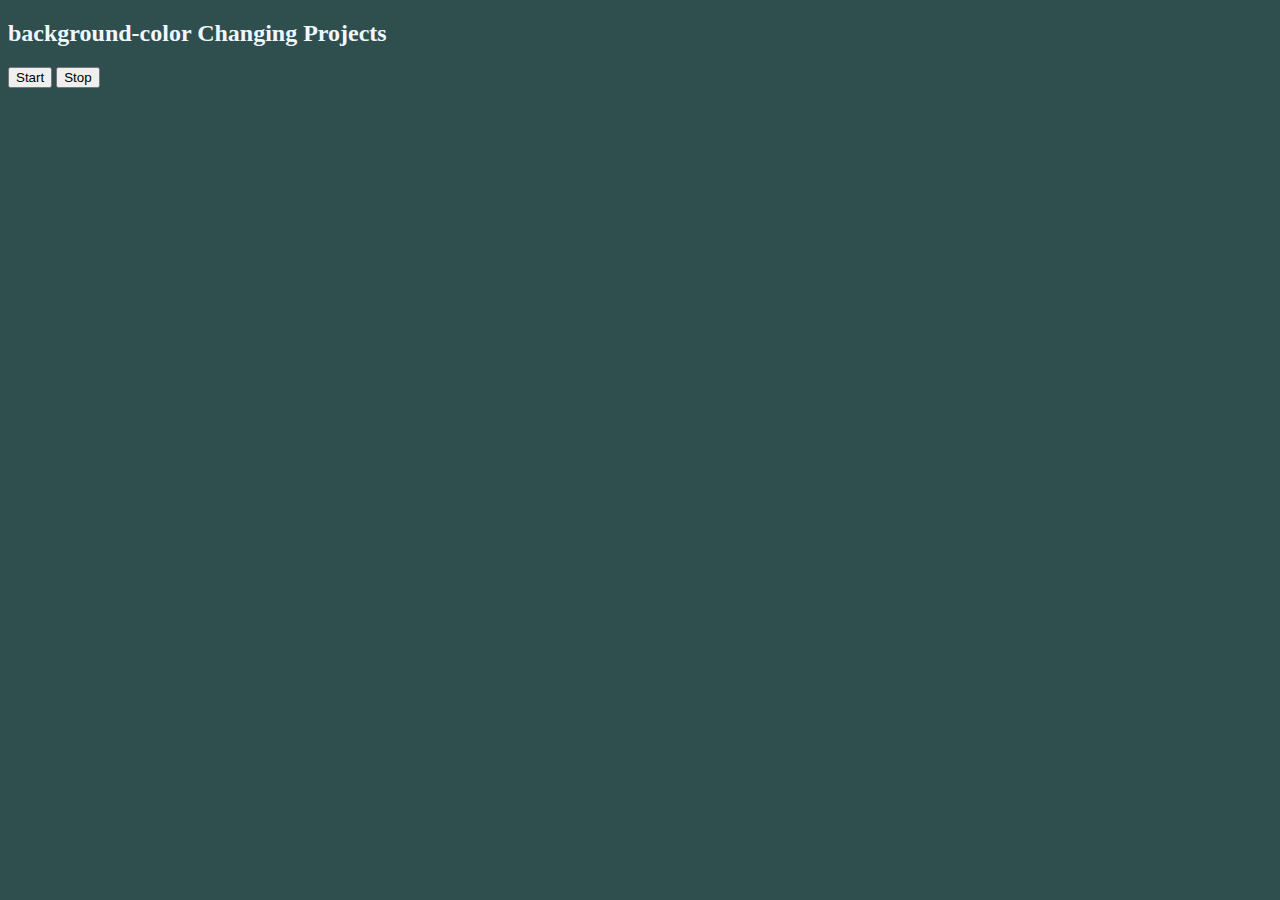
<file: BackgroundColor_Changing.html>
<!DOCTYPE html>
<html lang="en">

<head>
    <meta charset="UTF-8">
    <meta name="viewport" content="width=device-width, initial-scale=1.0">
    <title>DOM Background Color Change Project</title>
</head>

<body style="background-color: darkslategray; color:aliceblue">
    <h2>background-color Changing Projects</h2>
    <button id="btn1">Start</button>
    <button id="btn2">Stop</button>
</body>
<script>
    // Get the buttons
    let Start = document.querySelector('#btn1');
    let Stop = document.querySelector('#btn2');

    let RandomColor = function () {
        let hex = '0123456789ABCDEF';
        let color = '#';
        for (i = 0; i < 6; i++) {
            color += hex[Math.floor(Math.random() * 16)];
        }
        return color;
    };

    let intervalId;
    let StartMagic = function () {
        if(!intervalId){                               // if Statement is used to optimised code. we can direct execute without if statement
            intervalId = setInterval(startColor, 1000)
        }
        function startColor () {
            document.body.style.backgroundColor = RandomColor();
        }
    };
    let stopColor = function () {
        clearInterval(intervalId)
        intervalId = null;                     // to optimised code
    }
    Start.addEventListener('click', StartMagic)
    Stop.addEventListener('click', stopColor);

</script>

</html>
</file>
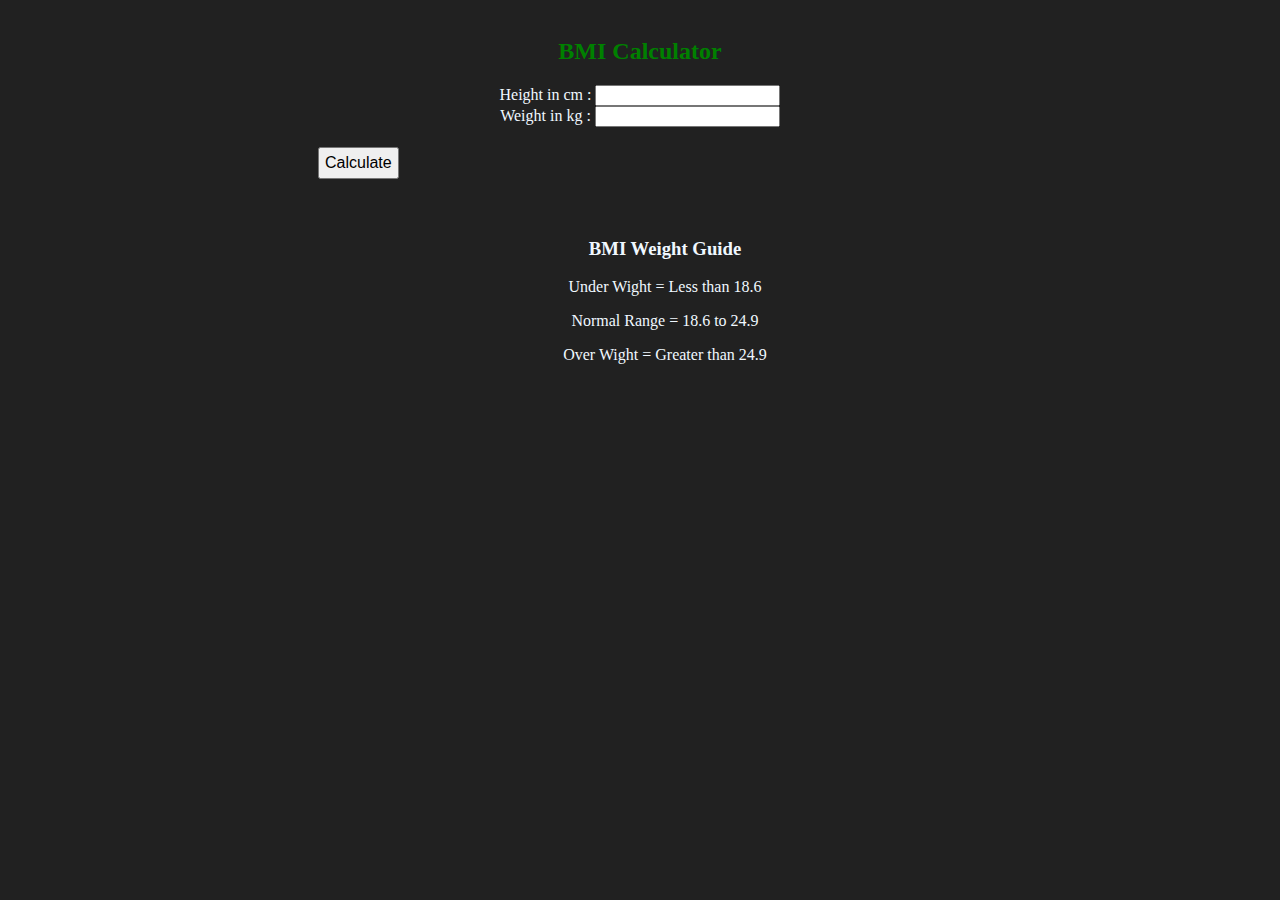
<file: BMI_Calculator.html>
<!DOCTYPE html>
<html lang="en">

<head>
    <meta charset="UTF-8">
    <meta name="viewport" content="width=device-width, initial-scale=1.0">
    <title>Project 2 BMI Calculator</title>
</head>

<body style="background-color: #212121; color:aliceblue">
    <div class="container" style="text-align:center; padding:10px">
        <h2 style="color: green;"> BMI Calculator</h2>
        <form>
            <label for="Height">Height in cm : </label>
            <input type="number" id="Height" name="Height" required><br>
            <label for="Weight">Weight in kg : </label>
            <input type="number" id="Weight" name="Weight" required>
            <button type="submit" id="button"
                style="display: block; margin-left:300px; margin-top:20px; padding:5px; font-size:medium ">Calculate</button>
            <div class="result" id="Result" style="color: aqua; padding:10px; font-size:medium; font:700; "></div>
            <div id="info" style="color: aqua; padding:10px; font-size:medium; font:700; "></div>
            <div class="guide" style="margin-left:50px">
                <h3>BMI Weight Guide</h3>
                <p>Under Wight = Less than 18.6</p>
                <p>Normal Range = 18.6 to 24.9</p>
                <p>Over Wight = Greater than 24.9</p>
            </div>
        </form>
    </div>
    <!-- <script src="Project1.js"></script> -->
    <script>
        const form = document.querySelector("form");

        form.addEventListener('submit', (e) => {
            e.preventDefault();
            const height = parseInt(document.querySelector("#Height").value);
            const weight = parseInt(document.querySelector("#Weight").value);
            const result = document.querySelector("#Result");
            const Info = document.querySelector("#info");

            if (height === '' || height < 0 || isNaN(height)) {
                result.innerHTML = `Please Enter a Valid ${height}`;
                console.log("result Processing");
            } else if (weight === '' || weight < 0 || isNaN(weight)) {
                result.innerHTML = `Please Enter a Valid ${weight}`;
                console.log("result Calculating");
            }
            else {
                let BMI = (weight / ((height * height) / 10000)).toFixed(2);
                result.innerHTML = `Your BMI is ${BMI}`;
                console.log("result calculate");


                if (BMI < 18.6) {
                    Info.innerHTML = "You are underweight";
                } else if (BMI < 24.9) {
                    Info.innerHTML = "You are in Normal Range";
                } else {
                    Info.innerHTML = "You are Overweight";
                }
            }
        })
    </script>
</body>

</html>
</file>
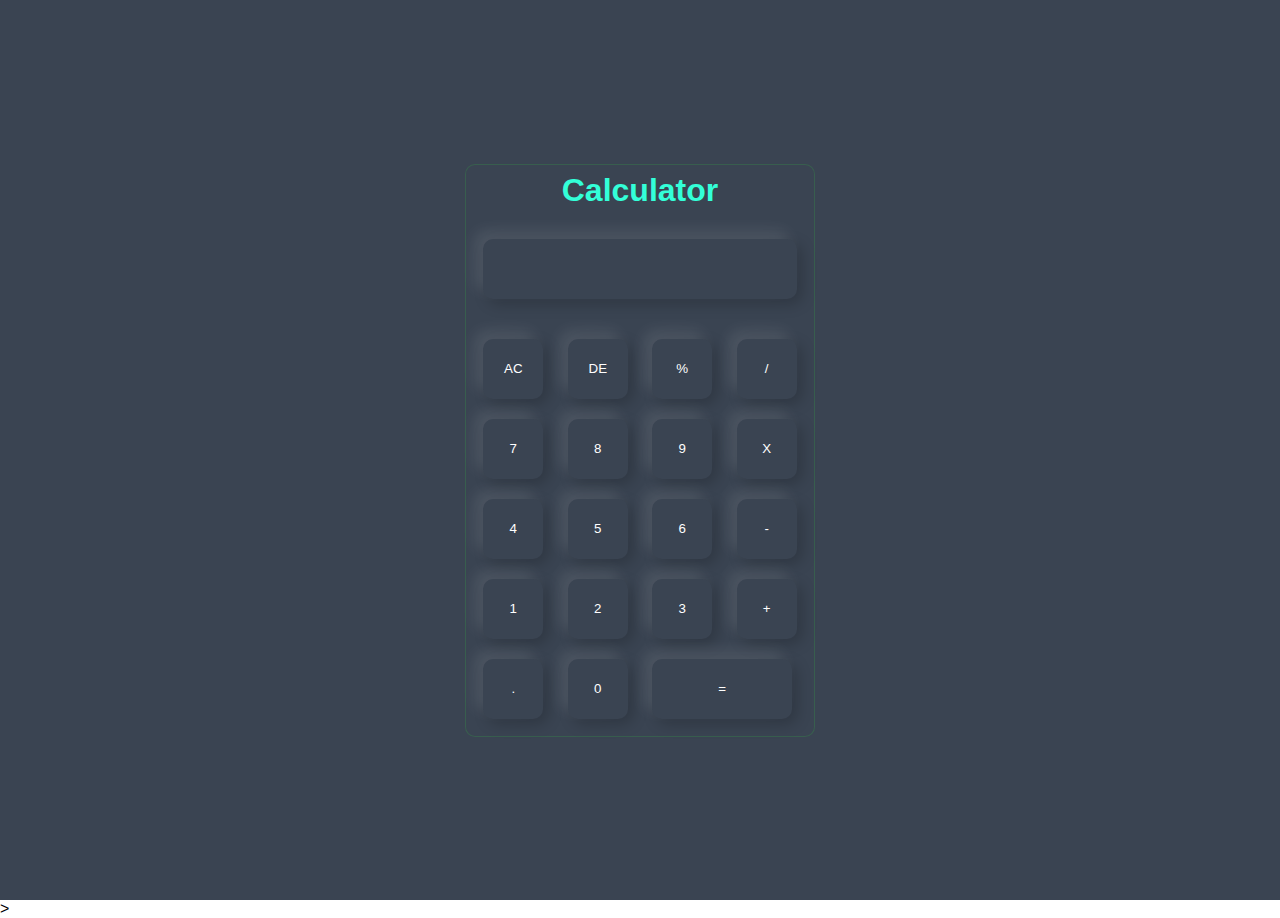
<file: Calculator.html>
<!DOCTYPE html>
<html lang="en">

<head>
    <meta charset="UTF-8">
    <meta name="viewport" content="width=device-width, initial-scale=1.0">
    <title>Calculator Projects</title>
    <style>
        * {
            margin: 0;
            padding: 0;
            font-family: 'poppins', sans-serif;
            box-sizing: border-box;

        }

        .container {
            width: 100%;
            height: 100vh;
            background: #3a4452;
            display: flex;
            align-items: center;
            justify-content: center;
        }

        .calculator {
            background: #3a4452;
            border: 1px solid #3a44 ;
            padding: 7px;
            border-radius: 10px;
        }

        .calculator form input {
            border: 0;
            outline: 0;
            width: 60px;
            height: 60px;
            border-radius: 10px;
            box-shadow: -8px -8px 15px rgba(255, 255, 255, 0.1), 5px 5px 15px rgba(0, 0, 0, 0.2);
            background: transparent;
            color: #fff;
            cursor: pointer;
            margin: 10px;
        }

        .disply {
            display: flex;
            justify-content: flex-end;
            margin: 20px 0;

        }

        .disply input {
            text-align: right;
            text-decoration-color: color-mix(in lab, aquamarine 40, green 60);
            flex: 1;
            font-size: 35px;
            box-shadow: none;

        }

        form input.equal {
            width: 145px;
        }

        form input.operator {
            color: #33ffd8;
        }

        .mn {
            padding: 10px;
            text-size-adjust: 20px;
            text-align: center;
            background-color: skyblue;

        }
        #equal-operator{
            width: 140px;
        }
    </style>
</head>

<body>


    <div class="container">
        <div class="calculator">
            <form>
                <h1 style="text-align: center; color:#33ffd8; ">Calculator</h1>
                <div class="disply">
                    <input type="text" name="display" id="input">
                </div>
                <div>
                    <input type="button" class="btn" value="AC">
                    <input type="button" class="btn" value="DE">
                    <input type="button" class="btn" value="%">
                    <input type="button" class="btn" id="operator" value="/">
                </div>
                <div>
                    <input type="button" class="btn" value="7">
                    <input type="button" class="btn" value="8">
                    <input type="button" class="btn" value="9">
                    <input type="button" class="btn" id="operator" value="X">
                </div>
                <div><input type="button" class="btn" value="4">
                    <input type="button" class="btn" value="5">
                    <input type="button" class="btn" value="6">
                    <input type="button" class="btn" id="operator" value="-">
                </div>
                <div><input type="button" class="btn" value="1">
                    <input type="button" class="btn" value="2">
                    <input type="button" class="btn" value="3">
                    <input type="button" class="btn" id="operator" value="+">
                </div>
                <div> <input type="button" class="btn" value=".">
                    <input type="button" class="btn" value="0">
                    <input type="button" class="btn" id="equal-operator" value="=">
                </div>
            </form>
        </div>
    </div>

</body>
<script>
    let Buttons = document.querySelectorAll('.btn');
    let display = document.getElementById('input');
    Buttons.forEach((btn) => {
        btn.addEventListener('click', (e) => {
            console.log(e)
            console.log(e.target)
            let value = btn.value;
            //display.value += value;

            if (value === "AC") {
                display.value = "";
            } else if (value === "DE") {
                display.value = display.value.slice(0, -1);
            } else if (value === "=") {
                try {
                    let special = display.value
                        .replace(/X/g, "*")
                        .replace(/%/g, "/100*");
                    display.value = eval(special);
                } catch {
                    display.value = "Error";
                }
            } else {
                display.value += value;
            }
        })
    })

    
    document.addEventListener('keydown', (e) => {
        const key = e.key;
        const allowedKeys = "0123456789+-*/.%";

        if (allowedKeys.includes(key)) {
            display.value += key;
        } else if (key === "Enter") {
            try {
                let expression = display.value.replace(/X/g, "*").replace(/%/g, "/100");
                display.value = eval(expression);
            } catch {
                display.value = "Error";
            }
        } else if (key === "Backspace") {
            display.value = display.value.slice(0, -1);
        } else if (key === "Escape" || key === "Delete") {
            display.value = "";
        }
    });

</script>>

</html>
</file>
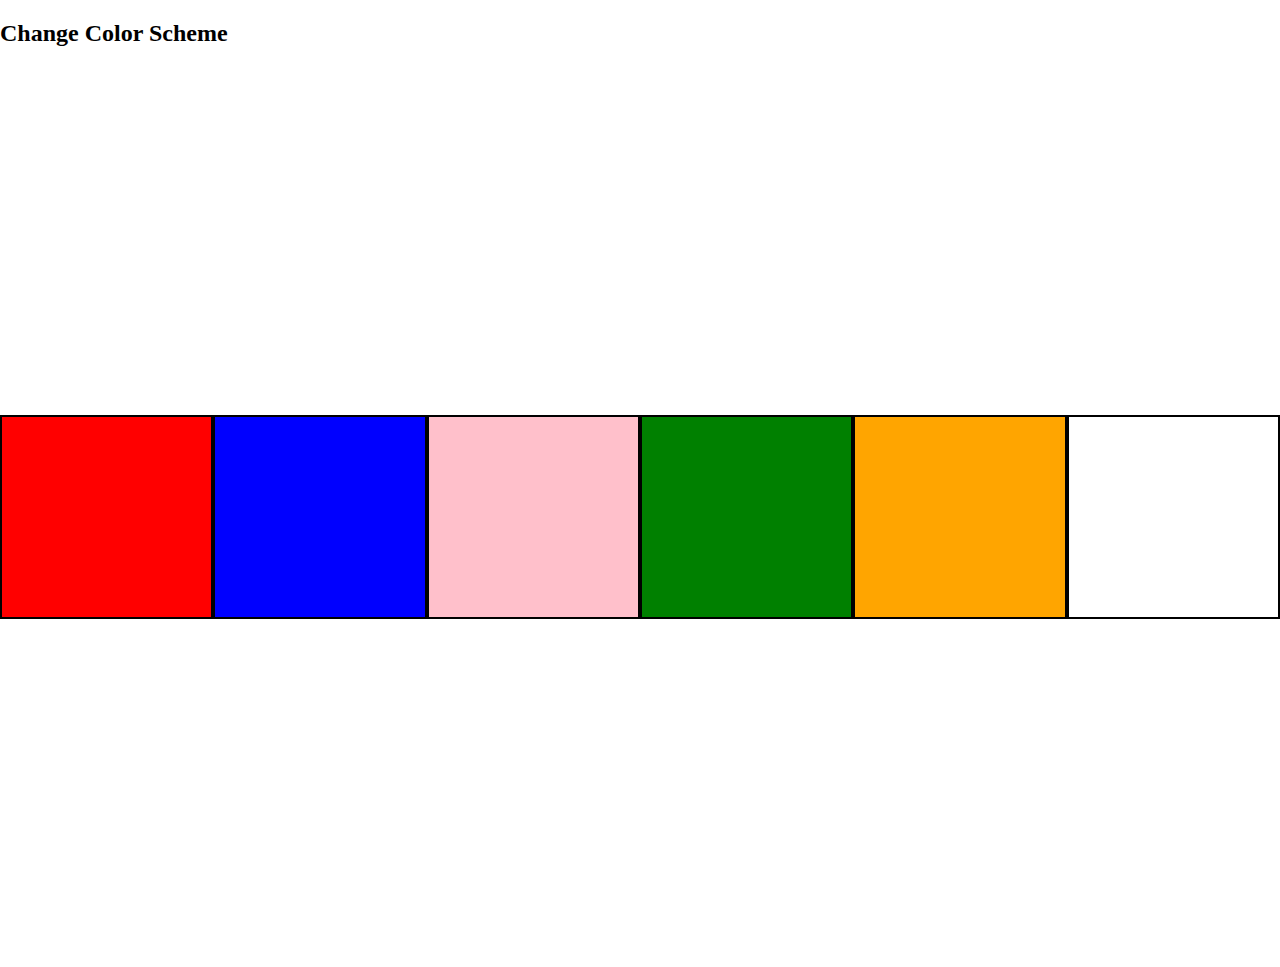
<file: Colour_Schema.html>
<!DOCTYPE html>
<html lang="en">
<head>
    <meta charset="UTF-8">
    <meta name="viewport" content="width=device-width, initial-scale=1.0">
    <title>Project Color Scheme</title>

    <style>
        body {
            padding: 0px;
            margin: 0px;
        }
        .container{
            display: flex;
            justify-content:space-around;
            align-items: center;
            align-content: center;
            width: 100%;
            height: 100vh;
        }
        .button{
            border: 2px solid;
            width: 20%;
            height: 200px;
        }
        #red{
            background-color: red;
        }
        #blue{
            background-color: blue;
        }
        #pink{
            background-color: pink;
        }
        #green{
            background-color: green;
        }
        #orange{
            background-color: orange;
        }
    </style>
</head>
<body>
    <h2>Change Color Scheme</h2>
    <div class="container">
        <span class="button" id="red"></span>
        <span class="button" id="blue"></span>
        <span class="button" id="pink"></span>
        <span class="button" id="green"></span>
        <span class="button" id="orange"></span>
        <span class="button" id="purple"></span>
    </div>
    <!-- <script src="Project1.js"></script> -->
    <script>
        const btn = document.querySelectorAll(".button");
const bdy = document.querySelector("body");
console.log(btn);
btn.forEach((buttn) => {
    buttn.addEventListener("click", (e) => {
        if (e.target.id === "red") {
            bdy.style.backgroundColor = e.target.id;
        }
        if (e.target.id === "blue") {
            bdy.style.backgroundColor = e.target.id;
        }
        if (e.target.id === "pink") {
            bdy.style.backgroundColor = e.target.id;
        }
        if (e.target.id === "green") {
            bdy.style.backgroundColor = e.target.id;
        }
        if (e.target.id === "orange") {
            bdy.style.backgroundColor = e.target.id;
        }
        if (e.target.id === "purple") {
            bdy.style.backgroundColor = e.target.id;
            alert(`you Have Clicked on ${e.target.id} color`)
            
        }
    })
})
    </script>
</body>
</html>
</file>
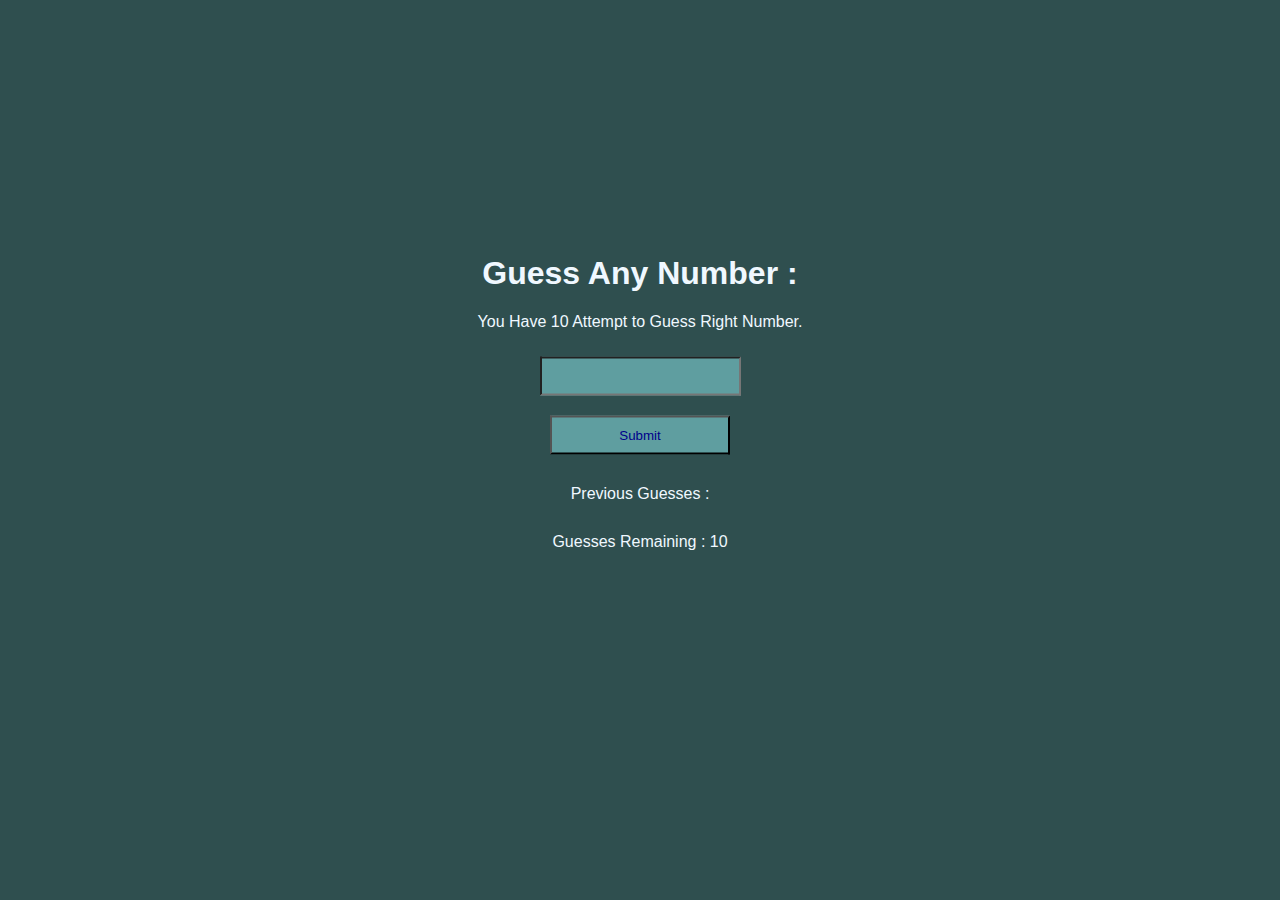
<file: Guess_Number_Game.html>
<!DOCTYPE html>
<html lang="en">

<head>
    <meta charset="UTF-8">
    <meta name="viewport" content="width=device-width, initial-scale=1.0">
    <title>Project 4 DOM Guess Number</title>
    <style>
        body {
            font-family: Arial, sans-serif;
            margin: 0px;
            padding: 0px;
            background-color: darkslategrey;
            color: aliceblue;
            position: absolute;
            left: 50%;
            top: 45%;
            transform: translate(-50%, -50%);
        }

        .container {
            text-align: center;
            height: 65vh;
            width: 70vh;
            align-content: center;

        }

        .all {
            margin: 10px;
            padding: 10px;
        }

        #sbmt {
            height: auto;
            width: 20vh;
        }

        h2 {
            color: yellowgreen
        }

        input {
            text-align: center;
            background-color:cadetblue;
            color: darkblue;
        }
    </style>
</head>

<body>
    <div class="container">
        <h1> Guess Any Number : </h1>
        <p>You Have <span id="top">10</span> Attempt to Guess Right Number.</p>
        <form>
            <input type="number" name="input" class="all" id="inpt" required /><br>
            <input type="submit" name="input" class="all" id="sbmt" />
        </form>
        <div class="history">
            <div id="pg" class="all">Previous Guesses : <span id="pgnum"></span> </div>
            <div id="gr" class="all">Guesses Remaining : <span id="rgnum">10</span> </div>
            <p id="para"></p>
        </div>
    </div>

    <!-- <script src="Project.js"></script> -->

    <script>

        // const RdmNum = Math.floor(Math.random() * 100) + 1;
let RdmNum = parseInt(Math.random() * 100) + 1;
// console.log(RdmNum);


let Input = document.querySelector("#inpt");
let Submit = document.querySelector("#sbmt");
let PGuess = document.querySelector("#pgnum");
let GRemain = document.querySelector("#rgnum");
let Result = document.querySelector(".history");
let msgBox = document.querySelector("#para");
let TopGuessNum = document.querySelector("#top");

let p = document.createElement("p");
let prevGuess = [];
let RemainGuess = 10;
//let RemainGuess = 0;
let playGame = true;

if (playGame) {
    console.log("This is play button");
    Submit.addEventListener("click", (e) => {
        e.preventDefault();
    let guess = parseInt(Input.value);
    ValidateGuess(guess);
  });
}

function ValidateGuess(guess) {
    if(isNaN(guess)){
        alert("Please Enter a Number !");
    } else if (guess < 1) {
    alert("Please Enter a Number from 1 !");
  } else if (guess > 100) {
    alert("Please Enter Number Between 1 to 100 !");
  } else {
    prevGuess.push(guess);
    if (RemainGuess === 1) {
      DisplayGuess(guess);
      Displaymssg(
        `Game Over ! You have used all your guesses ! Random Number was ${RdmNum}`
      );
      EndGame();
    } else {
      DisplayGuess(guess);
      CheckGuess(guess);
    }
  }
}

function CheckGuess(guess) {
  if (guess == RdmNum) {
    Displaymssg("Congratulation!🎉🎊 Your Guess is Correct !");
    EndGame();
  } else if (guess < RdmNum) {
    Displaymssg("Number is Lower !");
  } else if (guess > RdmNum) {
    Displaymssg("Number is Higher !");
  }
}

function DisplayGuess(guess) {
  Input.value = "";
  PGuess.innerHTML = `${prevGuess.join(", ")}`;
  RemainGuess--;
  // GRemain.innerHTML = `${10 - RemainGuess}`;
   GRemain.innerHTML = `${RemainGuess}`;
   TopGuessNum.innerHTML = `${RemainGuess}`;
}

function Displaymssg(msg) {
//  let msgBox = document.createElement("p");
  msgBox.innerHTML = `<h2>${msg}</h2>`;
  msgBox.style.color = "red";
  msgBox.appendChild(p);
}

function EndGame() {
  Input.value = "";
  Input.disabled = true;
  Input.setAttribute("disabled", "");
  Submit.setAttribute("disabled", "");
  p.classList.add("button");
  p.innerHTML = `<h2 id="newgame">Start New Game </h2>`;
  Result.appendChild(p);
  playGame = false;
  NewGame();
}

function NewGame() {
  let NewGame = document.querySelector("#newgame");
  NewGame.addEventListener("click", function (e) {
    let RdmNum = parseInt(Math.random() * 100) + 1;
    prevGuess = [];
    RemainGuess = 10;
    GRemain.innerHTML = `${RemainGuess}`;
    TopGuessNum.innerHTML = `${RemainGuess}`;
    Input.removeAttribute("disabled");
    Submit.removeAttribute("disabled");
    Input.value = "";
    Result.removeChild(p);
    playGame = true;
  });
}

    </script>

</body>

</html>
</file>
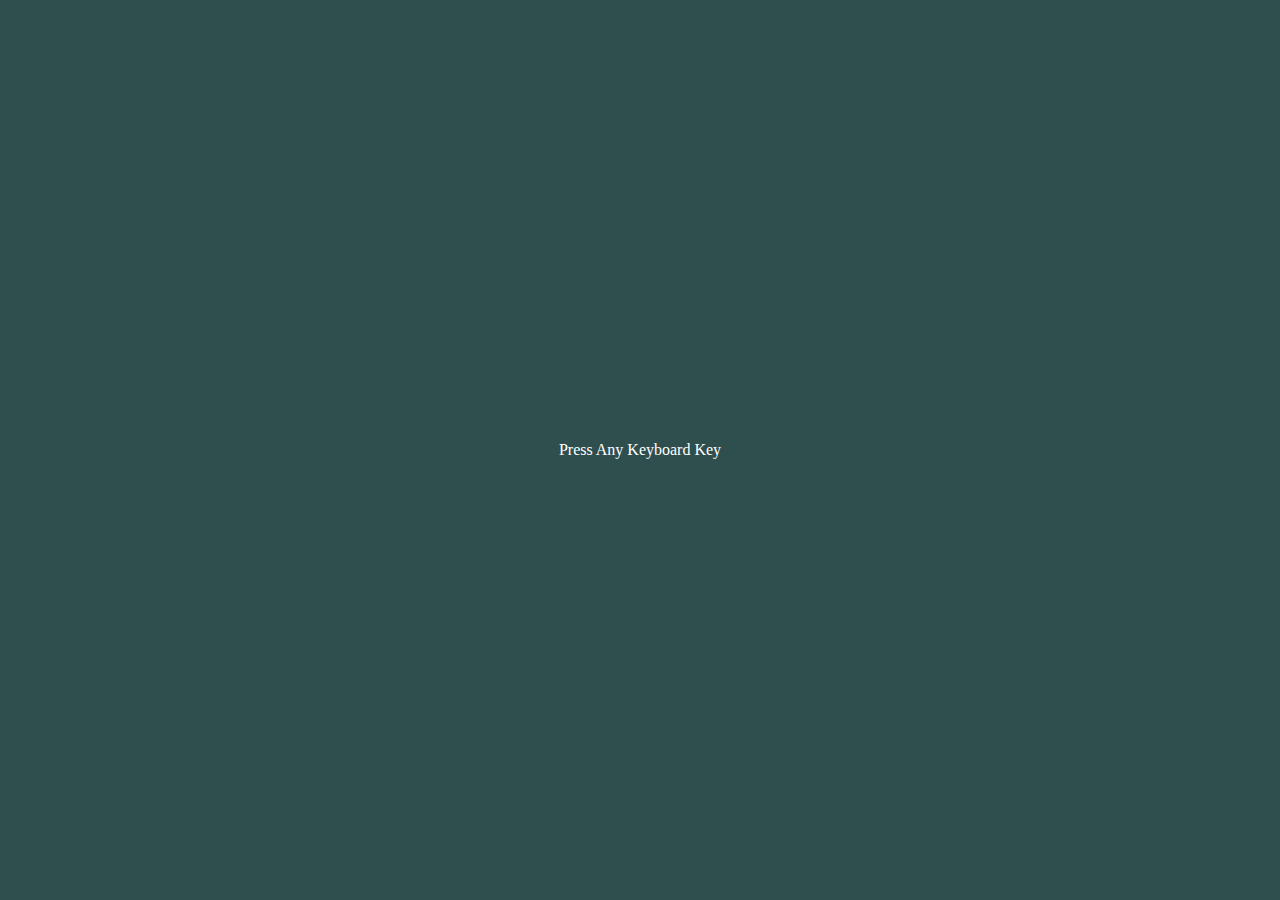
<file: KeyboardKey_Info.html>
<!DOCTYPE html>
<html lang="en">
<head>
    <meta charset="UTF-8">
    <meta name="viewport" content="width=device-width, initial-scale=1.0">
    <title>DOM KeyPress INfo</title>
    <style>
        body{
            margin: 0px;
            padding: 0px;
            
            position:absolute;
            left: 50%;
            top: 50%;
            transform: translate(-50%, -50%);

        }
    </style>
</head>
<body style= "background-color:darkslategray; color:white;">
    <div class="insert">
        <div class="msg">Press Any Keyboard Key</div>
    </div>
</body>
<script>
    let Insert = document.querySelector('.insert');
    window.addEventListener('keyup',(e) =>{
        Insert.innerHTML = `
        <div class='table' >
            <table   style="border:2px solid blue;">
                <tr>
                    <th>Key</th>
                    <th>KeyCode</th>
                    <th>Code</th>
                </tr>
                <tr>
                    <td>${e.key == ' ' ? "space" : e.key}</td>
                    <td>${e.keyCode}</td>
                    <td>${e.code}</td>
                </tr>
            </table>
        </div>
        `;
    })
</script>
</html>
</file>
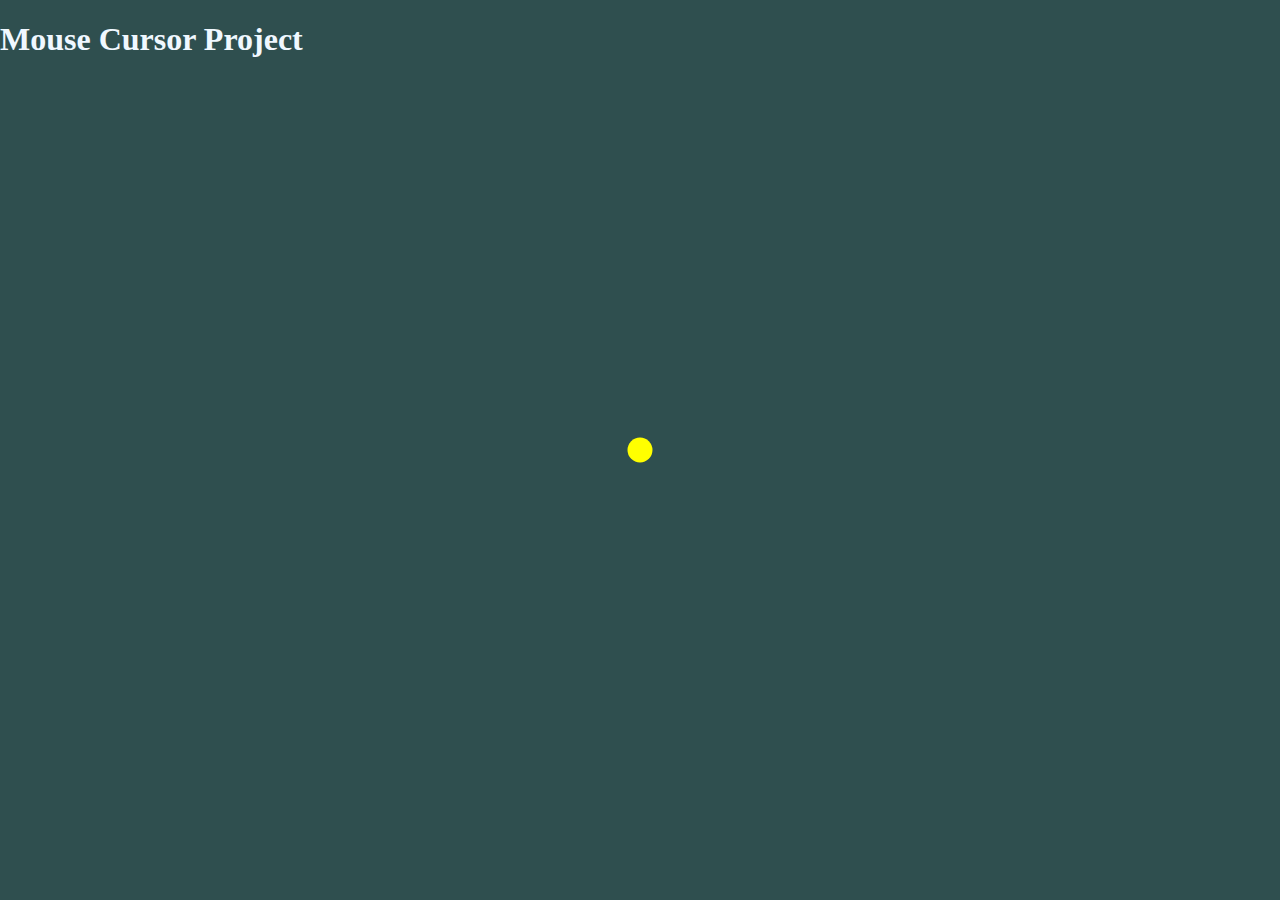
<file: Mouse_Cursor.html>
<!DOCTYPE html>
<html lang="en">
<head>
    <meta charset="UTF-8">
    <meta name="viewport" content="width=device-width, initial-scale=1.0">
    <title>Mouse Cursor Project</title>
    <style>
        body {
            margin: 0px;
            padding: 0px;
            background-color:darkslategray;
            color: aliceblue;
        }
        .cursor{
            position: absolute;
            left: 50%;
            top: 50%;
            transform: translate(-50%, -50%);
            height: 25px;
            width: 25px;
            color: aqua;
            background: yellow;
            border-radius: 50%;
            animation: cursor 5s infinite alternate;
        }
    </style>
</head>
<body>
    <h1>Mouse Cursor Project</h1>
    <div class="cursor"></div>
</body>
<script>
    let cursor = document.querySelector('.cursor');

    const colors = [
  '#FF6633',
  '#FFB399',
  '#FF33FF',
  '#FFFF99',
  '#00B3E6',
  '#E6B333',
  '#3366E6',
  '#999966',
  '#99FF99',
  '#B34D4D',
];

    document.addEventListener('mousemove', (e) => {
        mouseCursor(e.pageX, e.pageY);
    });
    let mouseCursor = function(pageX, pageY){
        cursor.style.top = pageY + 'px';
        cursor.style.left = pageX + 'px';

        let randColor = colors[parseInt(Math.random() * colors.length)];
        cursor.style.backgroundColor = randColor;
    }


</script>
</html>
</file>
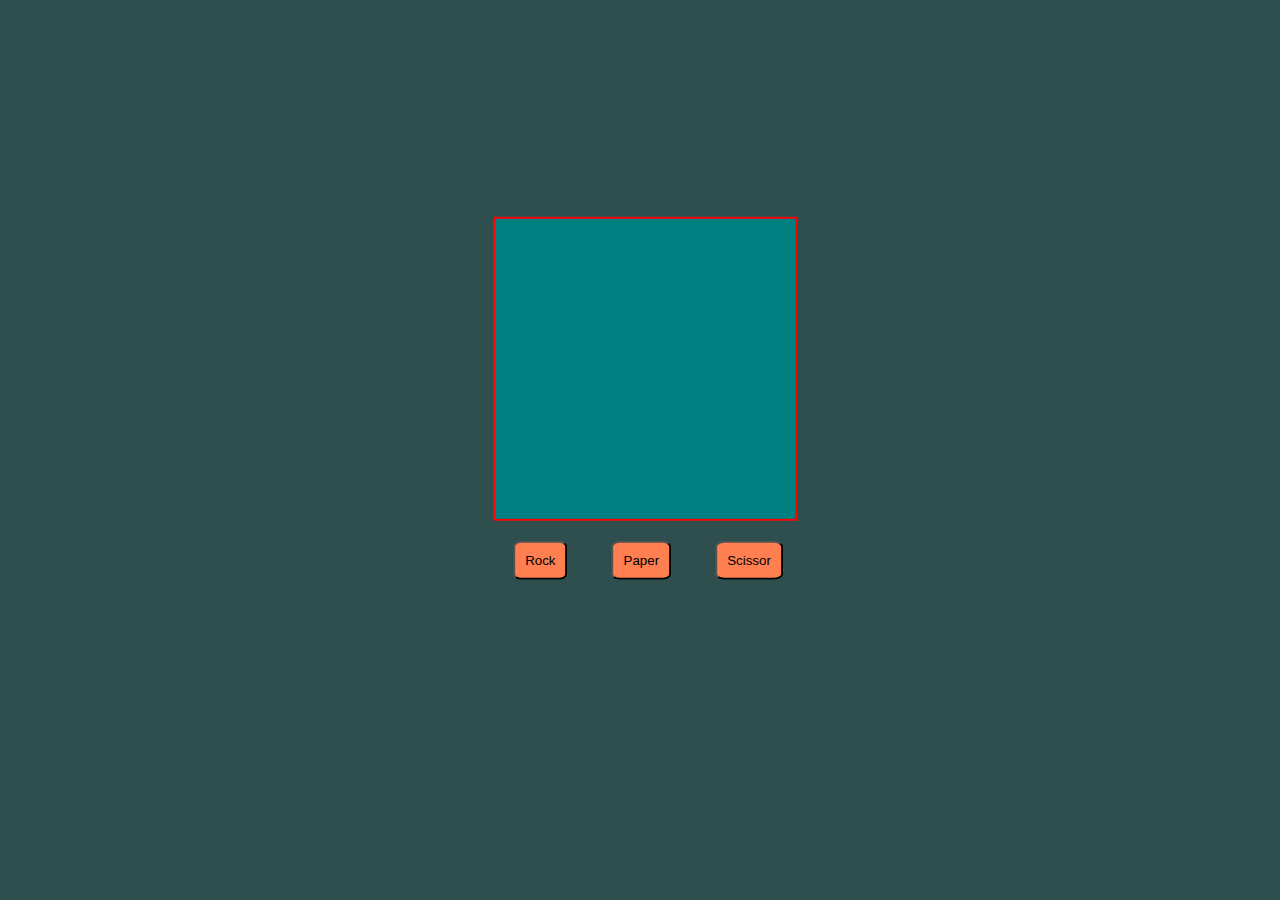
<file: RockPaperScissor.html>
<!DOCTYPE html>
<html lang="en">

<head>
    <meta charset="UTF-8">
    <meta name="viewport" content="width=device-width, initial-scale=1.0">
    <title>Rock Paper Scissors Game Project</title>
    <style>
        body {
            margin-top: 10px;
            background-color: darkslategrey;
            position: absolute;
            left: 50%;
            top: 40%;
            transform: translate(-50%, -40%);
            text-align: center;

        }

        #main {
            height: 300px;
            width: 300px;
            background-color: teal;
            border: 2px solid red;
            text-align:center;
            color:aliceblue;
            font-weight: 600;
            font-size: larger;
        }

        .btn {
            margin: 20px;
            padding: 10px;
            text-align: center;
            background-color: coral;
            color: black;
            border-radius: 15%;
        }
        #result{
            text-align: center;
            font-size: x-large;
            margin:70px;
        }
    </style>
</head>

<body>
    <div id="main">
        <p id="para"></p>
        <p id="para2"></p>
        <h3 id="result"></h3>
    </div>
    <button class="btn" id="Rock">Rock</button>
    <button class="btn" id="Paper">Paper</button>
    <button class="btn" id="Scissor">Scissor</button>
</body>
<script>
    let Button = document.querySelectorAll('.btn');
    let Main = document.getElementById('para');
    let Main2 = document.getElementById('para2');
    let Result = document.getElementById('result');
    let playerChoice = " ";
    Button.forEach((btn) => {
        btn.addEventListener('click', (e) => {
            playerChoice = btn.id;
            console.log("You Chose : ",playerChoice)

            Main.textContent = "You Chose : " + playerChoice;
            
            let Choice = ['Rock', 'Paper', 'Scissor'];
            let CompChoice = Choice[parseInt(Math.random() * 3)];
            Main2.textContent = "Computer Chose : " + CompChoice;
            console.log(CompChoice)

            function Message(msg) {
                Result.textContent = `${msg}`;
                Result.style.color = 'yellow';
            }

            if (playerChoice === CompChoice) {
                Message('Match Draw ! 🤝 ')
                console.log("Match Tie")
            } else if (
                (playerChoice === 'Rock' && CompChoice === 'Scissor') ||
                (playerChoice === 'Paper' && CompChoice === 'Rock') ||
                (playerChoice === 'Scissor' && CompChoice === 'Paper')
            ) {
                Message('You Win 🎊🎉');
                console.log("you win")
            } else {
                Message('Computer Win 😜😂😂😂');
                console.log("computer win")
            }
        })
    })

</script>

</html>
</file>
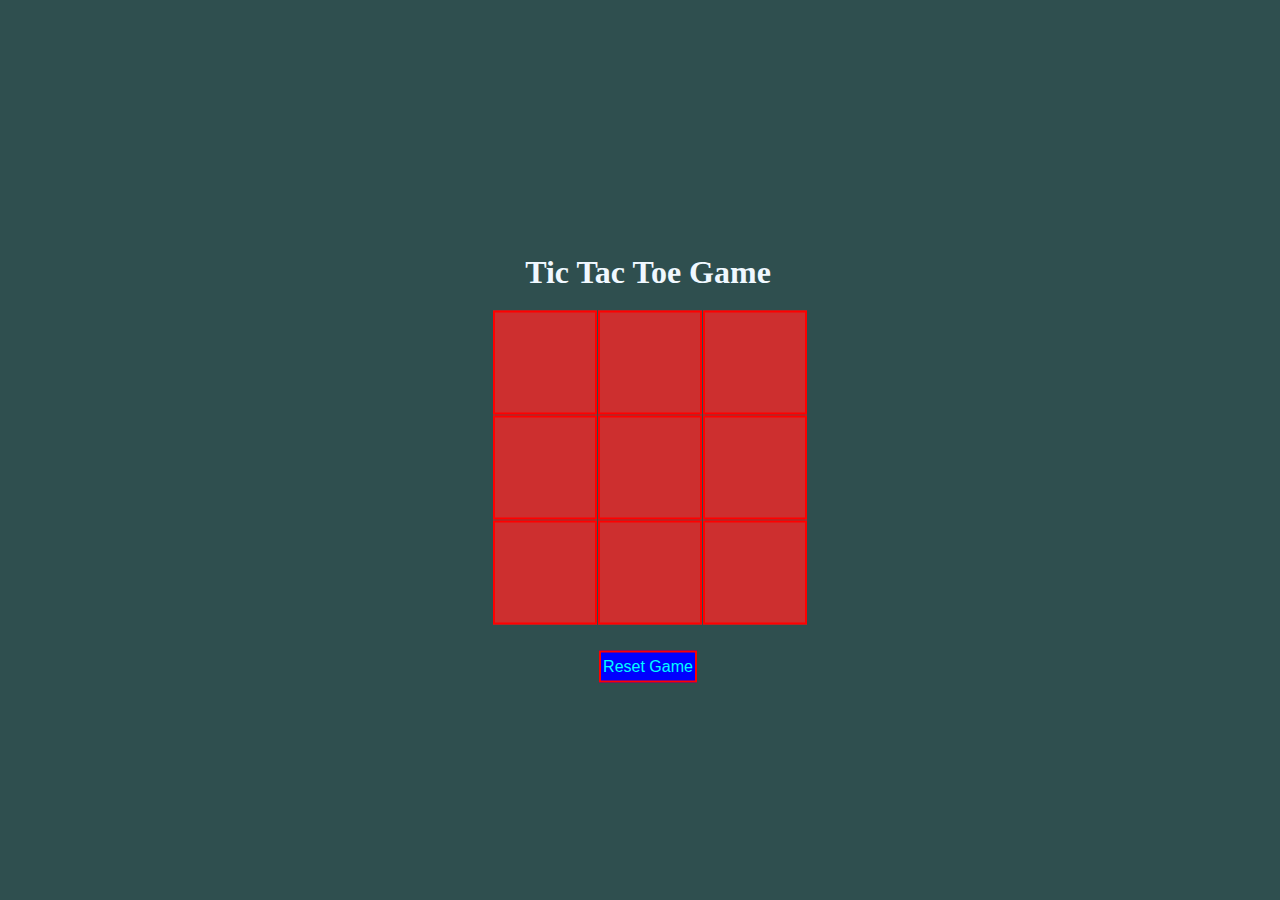
<file: Tictactoe.html>
<!DOCTYPE html>
<html lang="en">
<head>
    <meta charset="UTF-8">
    <meta name="viewport" content="width=device-width, initial-scale=1.0">
    <title>TicTacToe Game Project</title>
    <style>
        body{
            display: flex;
            justify-content: center;
            align-items: center;
            position: absolute;
            left: 50%;
            top: 50%;
            transform: translate(-50%, -50%);
            background-color:darkslategray;


        }
        .board{
            display: grid;
            grid-template-columns:  repeat(3, 100px);
            grid-template-rows:  repeat(3 , 100px);
            gap: 5px;

        }
        .cell{
            width: 100px;
            height: 100px;
            border: 2px solid red;
            display: flex;
            cursor: pointer;
            font-weight: bold;
            justify-content: center;
            align-items: center;
            background: #cd2f2f;
            color: aliceblue;
            font-size:50px;
            font-weight: 500;

        }
        #reset{
            width: auto;
            padding: 5px 2px;
            font-size: 16px;
            border:2px solid red;
            margin-top: 20px;
            background-color:blue;
            color:aqua;
            font-weight: 500;
            
        }
        #main{
            text-align: center;
        }
        .status{
            color: azure;
            margin: 10px;
            font-size: large;
            font-weight: 400;
        }
        h1{
            color: aliceblue;
            margin: 20px;
        }
    </style>
</head>
<body>
    <div id="main">
        <h1> Tic Tac Toe Game</h1>
        <div class="board" id="board"></div>
        <div class="status" id="status"></div>
        <button id="reset">Reset Game</button>
    </div>

    <script>
        let board = document.getElementById("board");
        let status = document.getElementById("status");
        let resetBtn = document.getElementById("reset");

        let currentPlayer = "X";
        let gameActive = true;
        let gameStatus = Array(9).fill(null);
        console.log(gameStatus);

        const winningCombination = [
            [0, 1, 2], [3, 4, 5], [6, 7, 8], // rows
            [0, 3, 6], [1, 4, 7], [2, 5, 8], // columns
            [0, 4, 8], [2, 4, 6]             // diagonals
        ]

        function checkWin() {
            for(const combination of winningCombination){
                const [a, b, c] = combination;
                if(gameStatus[a] && gameStatus[a] === gameStatus[b] && gameStatus[a] === gameStatus[c]){
                    console.log(gameStatus[a]);
                    return gameStatus[a];
                }
            }
            return null;
        }

        function checkDraw() {
            return gameStatus.every(cell => cell !== null)
        }

        function handleClick(e) {
            const cell = e.target;
            const cellIndex = cell.getAttribute("data-index");
            console.log("handel click");

            if (!gameActive || gameStatus[cellIndex]) return;

            gameStatus[cellIndex] = currentPlayer;
            cell.textContent = currentPlayer; 

            console.log("game status", gameStatus);

            const winner = checkWin();
            if(winner) {
                status.textContent = `Player ${winner} wins!`;
                gameActive = false;
                return;
            }

            if(checkDraw()){
                status.textContent = `Game draw!`;
                gameActive = false;
                return;
            }

            currentPlayer = currentPlayer === "X" ? "O" : "X";
            status.textContent = `Player ${currentPlayer}'s turn`;

     
        }

        function resetGame() {
            gameStatus = Array(9).fill(null);
            gameActive = true;
            currentPlayer = "X";
            status.textContent = "Player X's turn";
            board.innerHTML = "";
            createBoard();
        }


        function createBoard() {
            for (let i = 0; i < 9; i++){
                const cell = document.createElement("div");
                cell.classList.add("cell");
                cell.setAttribute("data-index", i);
                cell.addEventListener("click", handleClick);
                board.appendChild(cell);
            }
        }
        createBoard();

        resetBtn.addEventListener("click", resetGame);


    </script>
</body>
</html>
</file>
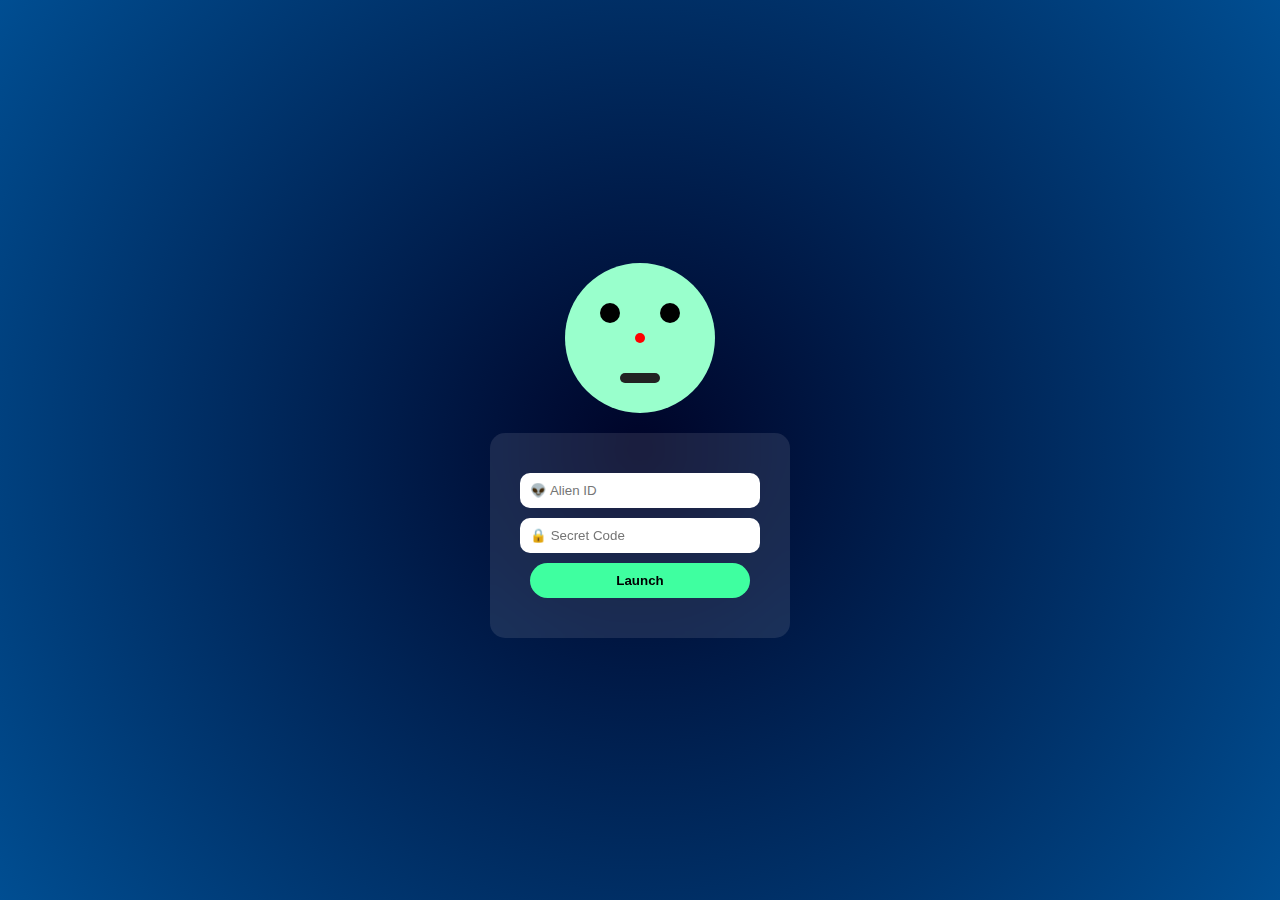
<file: Alien Login Page/Login.html>
<!DOCTYPE html>
<html lang="en">

<head>
  <meta charset="UTF-8">
  <title>Alien Login</title>
  <meta name="viewport" content="width=device-width, initial-scale=1.0">
  <link rel="stylesheet" href="Login.css">
</head>

<body>
  <div class="container" id="loginContainer">
    <div class="alien-wrapper">
      <div class="alien" id="alien">

        <div class="eye left-eye" id="leftEye"></div>
        <div class="eye right-eye" id="rightEye"></div>
        <div class="nose"></div>
        <div class="mouth" id="mouth"></div>
      </div>
    </div>

    <form id="loginForm">
      <input type="text" id="username" placeholder="👽 Alien ID" required />
      <input type="password" id="password" placeholder="🔒 Secret Code" required />
      <button type="submit">Launch</button>
    </form>
  </div> 
</body>
<script src="script.js"></script>

<script>
  
</script>

</html>
</file>
<file: Alien Login Page/Login.css>
body {
  margin: 0;
  font-family: 'Comic Sans MS', cursive;
  background: radial-gradient(circle, #000428, #004e92);
  color: white;
  display: flex;
  justify-content: center;
  align-items: center;
  height: 100vh;
  overflow: hidden;
}

.container {
  text-align: center;
}

form {
  background: rgba(255, 255, 255, 0.1);
  padding: 30px;
  border-radius: 15px;
  backdrop-filter: blur(10px);
}

input, button {
  display: block;
  width: 220px;
  padding: 10px;
  margin: 10px auto;
  border: none;
  border-radius: 10px;
}

button {
  background: #3fffa0;
  font-weight: bold;
  color: #000;
  border-radius: 20px;
  cursor: pointer;
}

.alien-wrapper {
  position: relative;
  margin-bottom: 20px;
}

.alien {
  width: 150px;
  height: 150px;
  background: #99ffcc;
  border-radius: 50%;
  margin: auto;
  position: relative;
  animation: float 2s ease-in-out infinite;
  transition: all 1s ease;
}

.eye {
  width: 20px;
  height: 20px;
  background: black;
  border-radius: 50%;
  position: absolute;
  top: 40px;
  transition: transform 0.1s;
}

.left-eye {
  left: 35px;
}

.right-eye {
  right: 35px;
}

.nose {
  width: 10px;
  height: 10px;
  background: red;
  border-radius: 50%;
  position: absolute;
  top: 70px;
  left: 50%;
  transform: translateX(-50%);
}

.mouth {
  width: 40px;
  height: 10px;
  background: #222;
  position: absolute;
  bottom: 30px;
  left: 50%;
  transform: translateX(-50%);
  border-radius: 20px;
  transition: all 0.3s ease;
}
 

@keyframes wave {
  0%, 100% { transform: rotate(0deg); }
  50% { transform: rotate(20deg); }
}

@keyframes float {
  0%, 100% { transform: translateY(0); }
  50% { transform: translateY(-10px); }
}

@keyframes shake {
  0%, 100% { transform: rotate(0); }
  25% { transform: rotate(10deg); }
  75% { transform: rotate(-10deg); }
}

#universeCanvas {
  position: fixed;
  top: 0;
  left: 0;
  width: 100vw;
  height: 100vh;
  display: none !important;
  z-index: 0;
}
#loginContainer {
  position: relative;
  z-index: 2;
}
</file>
